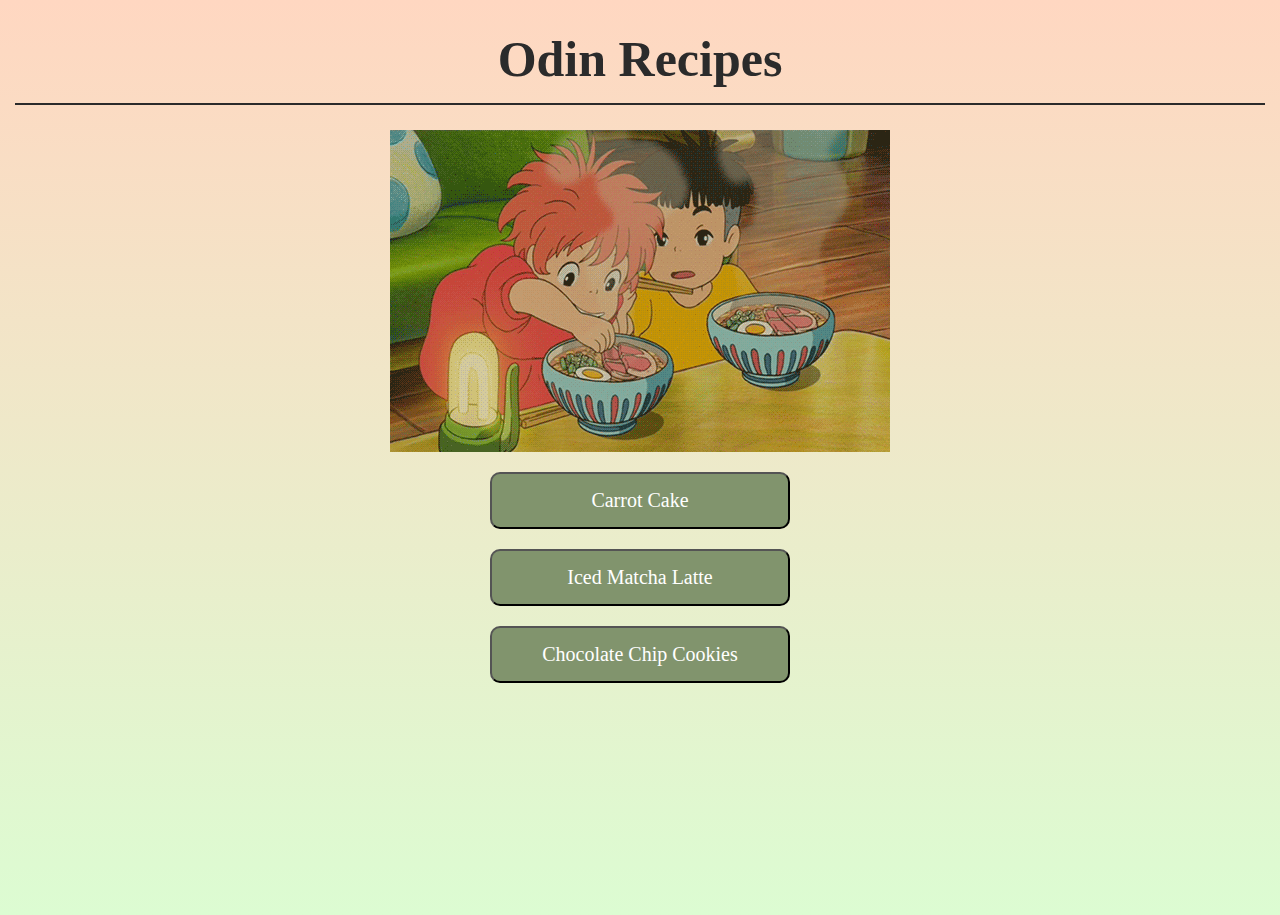
<file: index.html>
<!DOCTYPE html>
<html lang="en">

<head>
    <meta charset="UTF-8">
    <meta name="viewport" content="width=device-width, initial-scale=1.0">
    <title>Odin Recipes</title>
    <link rel="stylesheet" href="styles.css">
</head>

<body>
    
    <h1>Odin Recipes</h1>

    <img src="images/ponyofood.gif" alt="ponyo eating ramen">

<div>
    <p><a class="carrotcake" href="recipes/carrot-cake.html"><button class="cake-link">Carrot Cake</button></a>
    <p><a class="matcha" href="recipes/iced-matcha-latte.html"><button class="matcha-link">Iced Matcha Latte</button></a>
    <p><a class="cookies" href="recipes/chocolate-chip-cookies.html"><button class="cookies-link">Chocolate Chip Cookies</button></a>
</div>

</body>

</html>
</file>
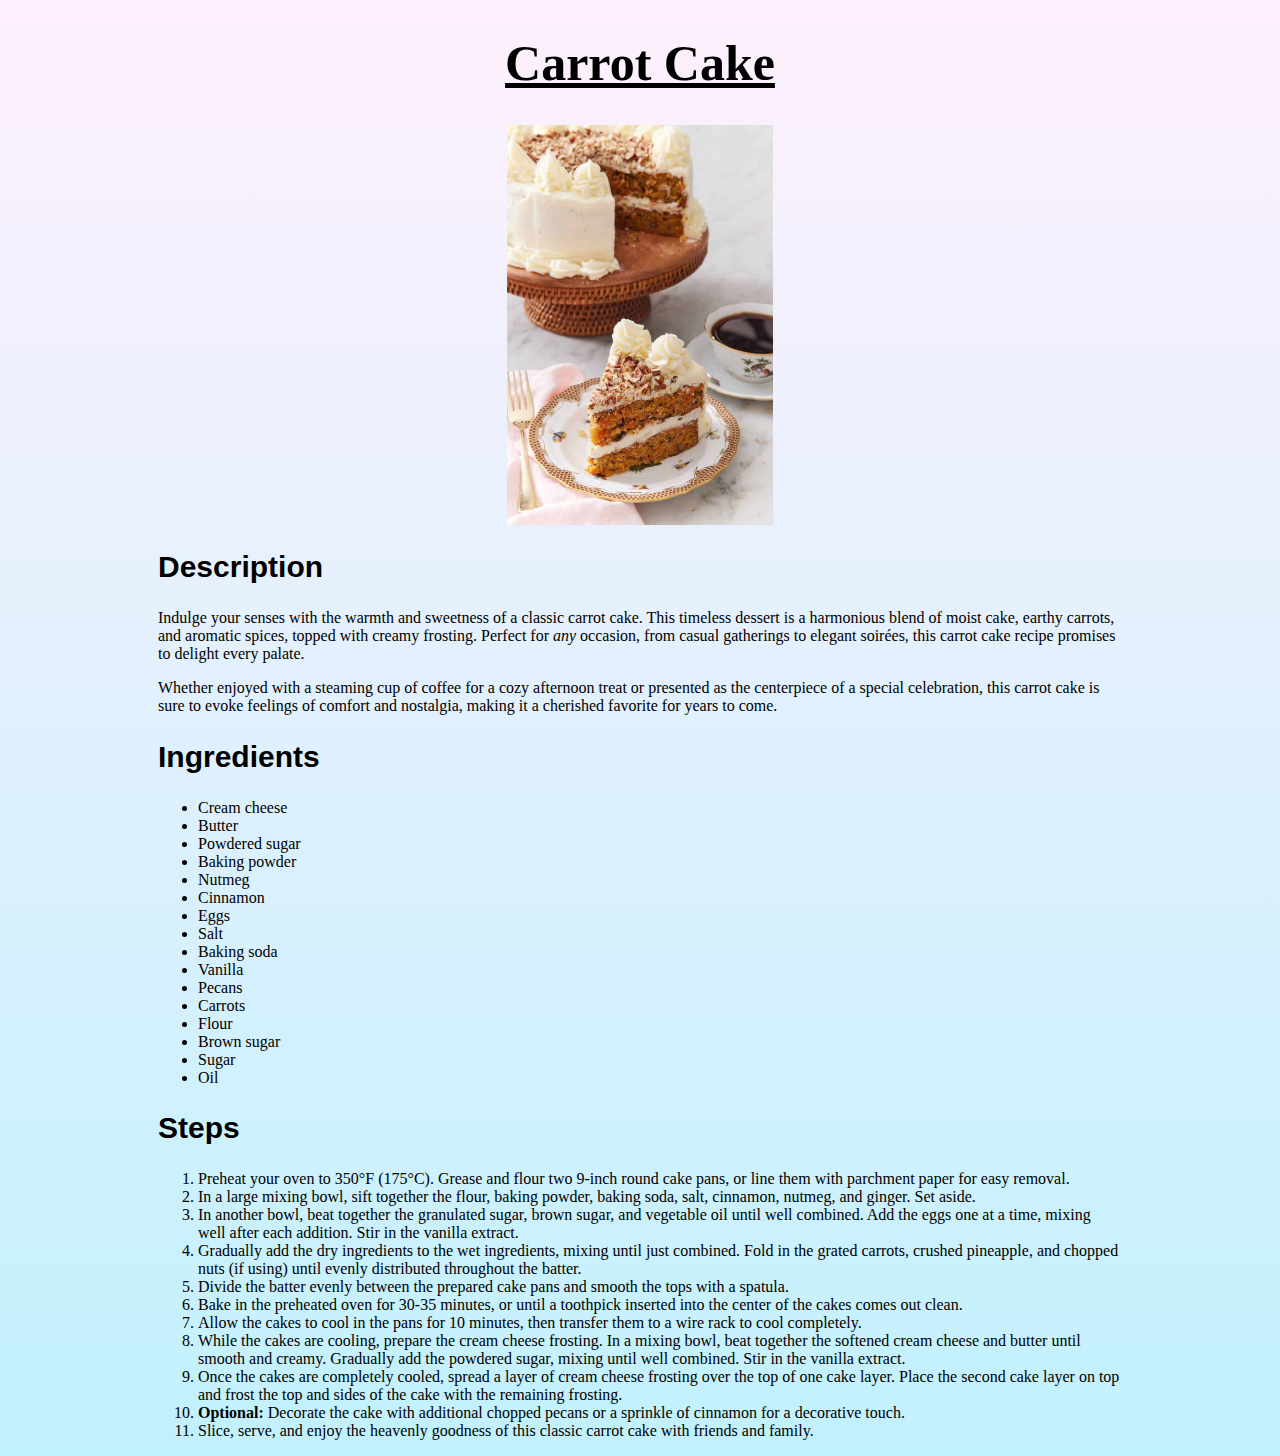
<file: recipes/carrot-cake.html>
<!DOCTYPE html>
<html lang="en">

<head>
    <meta charset="UTF-8">
    <meta name="viewport" content="width=device-width, initial-scale=1.0">
    <title>Carrot Cake</title>
    <link rel="stylesheet" href="styles.css">
</head>

<body>

    <h1>Carrot Cake</h1>
    <img src="../images/carrotcake.jpg" alt="Carrot cake with pecans" height="400">

<div class="info">

    <h2>Description</h2>

    <p>Indulge your senses with the warmth and sweetness of a classic carrot cake. This timeless dessert is a harmonious blend of moist cake, earthy carrots, and aromatic spices, topped with creamy frosting. Perfect for <em>any</em> occasion, from casual gatherings to elegant soirées, this carrot cake recipe promises to delight every palate.</p>

    <p>Whether enjoyed with a steaming cup of coffee for a cozy afternoon treat or presented as the centerpiece of a special celebration, this carrot cake is sure to evoke feelings of comfort and nostalgia, making it a cherished favorite for years to come.</p>

    <h2>Ingredients</h2>

    <p> 
        <ul>
            <li>Cream cheese</li>
            <li>Butter</li>
            <li>Powdered sugar</li>
            <li>Baking powder</li>
            <li>Nutmeg</li>
            <li>Cinnamon</li>
            <li>Eggs</li>
            <li>Salt</li>
            <li>Baking soda</li>
            <li>Vanilla</li>
            <li>Pecans</li>
            <li>Carrots</li>
            <li>Flour</li>
            <li>Brown sugar</li>
            <li>Sugar</li>
            <li>Oil</li>
        </ul>
    </p>

    <h2>Steps</h2>

    <p>
        <ol>
            <li>Preheat your oven to 350°F (175°C). Grease and flour two 9-inch round cake pans, or line them with parchment paper for easy removal.</li>
            <li>In a large mixing bowl, sift together the flour, baking powder, baking soda, salt, cinnamon, nutmeg, and ginger. Set aside.</li>
            <li>In another bowl, beat together the granulated sugar, brown sugar, and vegetable oil until well combined. Add the eggs one at a time, mixing well after each addition. Stir in the vanilla extract.</li>
            <li>Gradually add the dry ingredients to the wet ingredients, mixing until just combined. Fold in the grated carrots, crushed pineapple, and chopped nuts (if using) until evenly distributed throughout the batter.</li>
            <li>Divide the batter evenly between the prepared cake pans and smooth the tops with a spatula.</li>
            <li>Bake in the preheated oven for 30-35 minutes, or until a toothpick inserted into the center of the cakes comes out clean.</li>
            <li>Allow the cakes to cool in the pans for 10 minutes, then transfer them to a wire rack to cool completely.</li>
            <li>While the cakes are cooling, prepare the cream cheese frosting. In a mixing bowl, beat together the softened cream cheese and butter until smooth and creamy. Gradually add the powdered sugar, mixing until well combined. Stir in the vanilla extract.</li>
            <li>Once the cakes are completely cooled, spread a layer of cream cheese frosting over the top of one cake layer. Place the second cake layer on top and frost the top and sides of the cake with the remaining frosting.</li>
            <li><strong>Optional:</strong> Decorate the cake with additional chopped pecans or a sprinkle of cinnamon for a decorative touch.</li>
            <li>Slice, serve, and enjoy the heavenly goodness of this classic carrot cake with friends and family.</li>
        </ol>
    </p>

</div>

</body>

</html>
</file>
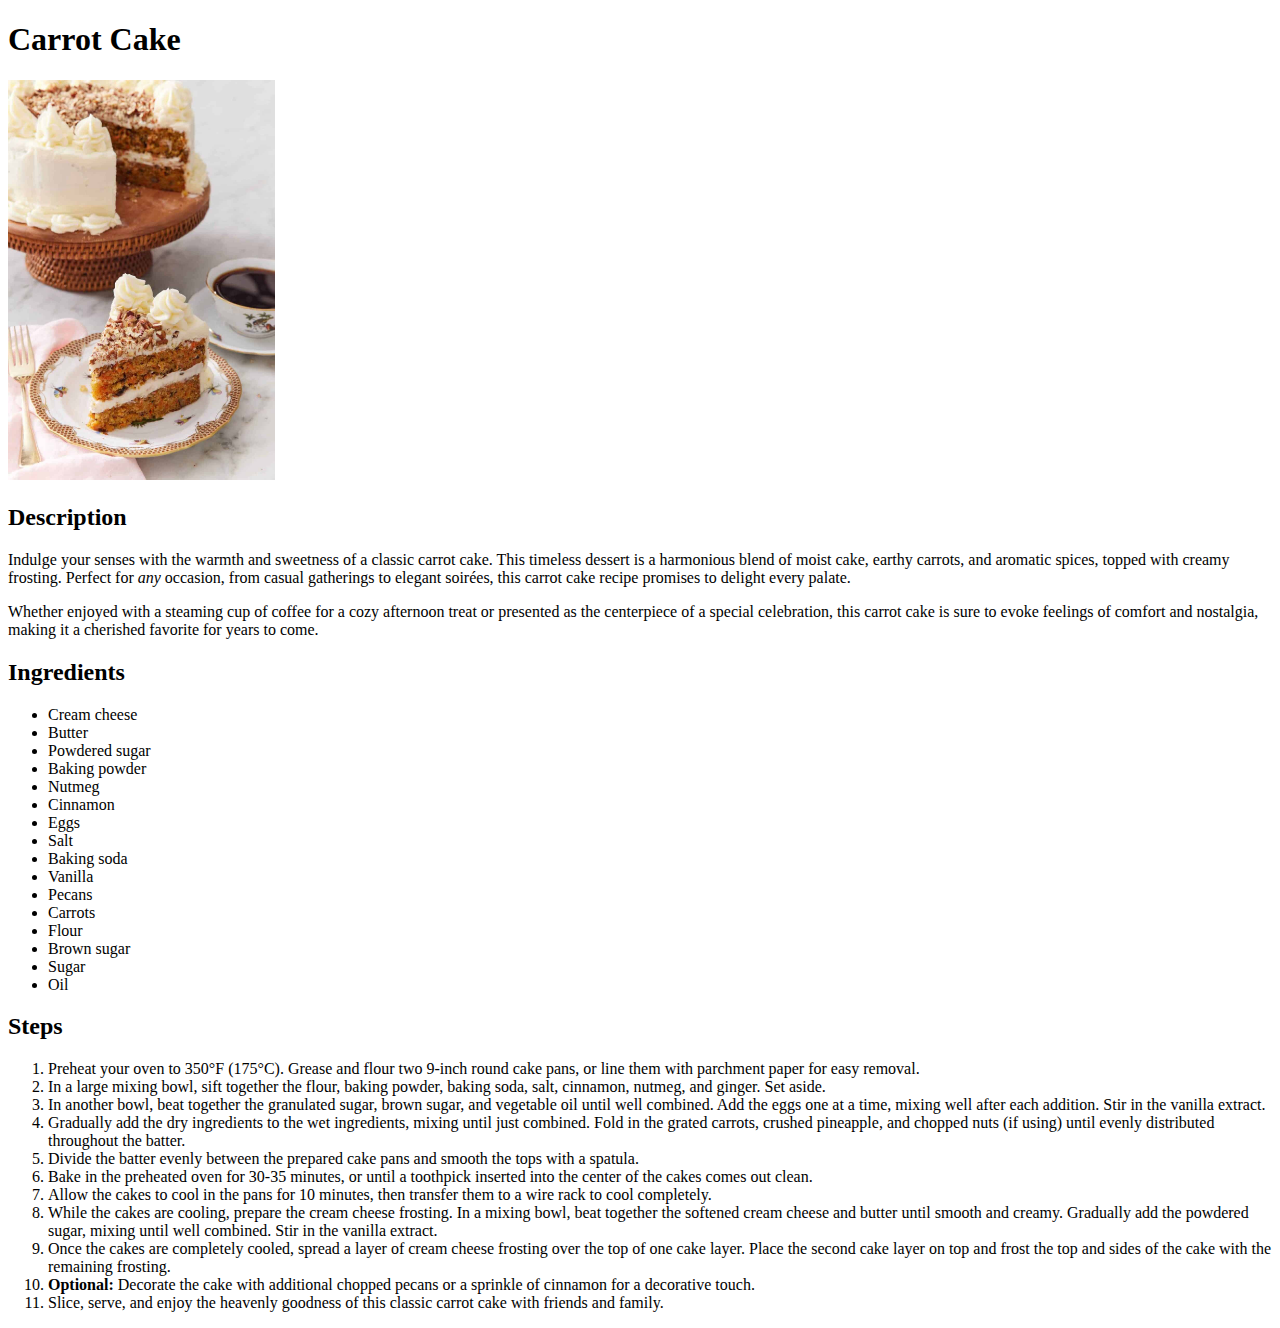
<file: recipes/carrotcake.html>
<!DOCTYPE html>
<html lang="en">

<head>
    <meta charset="UTF-8">
    <meta name="viewport" content="width=device-width, initial-scale=1.0">
    <title>Carrot Cake</title>
</head>

<body>
    
    <h1>Carrot Cake</h1>
    <img src="../images/carrotcake.jpg" alt="Carrot cake with pecans" height="400">

    <h2>Description</h2>

    <p>Indulge your senses with the warmth and sweetness of a classic carrot cake. This timeless dessert is a harmonious blend of moist cake, earthy carrots, and aromatic spices, topped with creamy frosting. Perfect for <em>any</em> occasion, from casual gatherings to elegant soirées, this carrot cake recipe promises to delight every palate.</p>

    <p>Whether enjoyed with a steaming cup of coffee for a cozy afternoon treat or presented as the centerpiece of a special celebration, this carrot cake is sure to evoke feelings of comfort and nostalgia, making it a cherished favorite for years to come.</p>

    <h2>Ingredients</h2>

    <p> 
        <ul>
            <li>Cream cheese</li>
            <li>Butter</li>
            <li>Powdered sugar</li>
            <li>Baking powder</li>
            <li>Nutmeg</li>
            <li>Cinnamon</li>
            <li>Eggs</li>
            <li>Salt</li>
            <li>Baking soda</li>
            <li>Vanilla</li>
            <li>Pecans</li>
            <li>Carrots</li>
            <li>Flour</li>
            <li>Brown sugar</li>
            <li>Sugar</li>
            <li>Oil</li>
        </ul>
    </p>

    <h2>Steps</h2>

    <p>
        <ol>
            <li>Preheat your oven to 350°F (175°C). Grease and flour two 9-inch round cake pans, or line them with parchment paper for easy removal.</li>
            <li>In a large mixing bowl, sift together the flour, baking powder, baking soda, salt, cinnamon, nutmeg, and ginger. Set aside.</li>
            <li>In another bowl, beat together the granulated sugar, brown sugar, and vegetable oil until well combined. Add the eggs one at a time, mixing well after each addition. Stir in the vanilla extract.</li>
            <li>Gradually add the dry ingredients to the wet ingredients, mixing until just combined. Fold in the grated carrots, crushed pineapple, and chopped nuts (if using) until evenly distributed throughout the batter.</li>
            <li>Divide the batter evenly between the prepared cake pans and smooth the tops with a spatula.</li>
            <li>Bake in the preheated oven for 30-35 minutes, or until a toothpick inserted into the center of the cakes comes out clean.</li>
            <li>Allow the cakes to cool in the pans for 10 minutes, then transfer them to a wire rack to cool completely.</li>
            <li>While the cakes are cooling, prepare the cream cheese frosting. In a mixing bowl, beat together the softened cream cheese and butter until smooth and creamy. Gradually add the powdered sugar, mixing until well combined. Stir in the vanilla extract.</li>
            <li>Once the cakes are completely cooled, spread a layer of cream cheese frosting over the top of one cake layer. Place the second cake layer on top and frost the top and sides of the cake with the remaining frosting.</li>
            <li><strong>Optional:</strong> Decorate the cake with additional chopped pecans or a sprinkle of cinnamon for a decorative touch.</li>
            <li>Slice, serve, and enjoy the heavenly goodness of this classic carrot cake with friends and family.</li>
        </ol>
    </p>

</body>

</html>
</file>
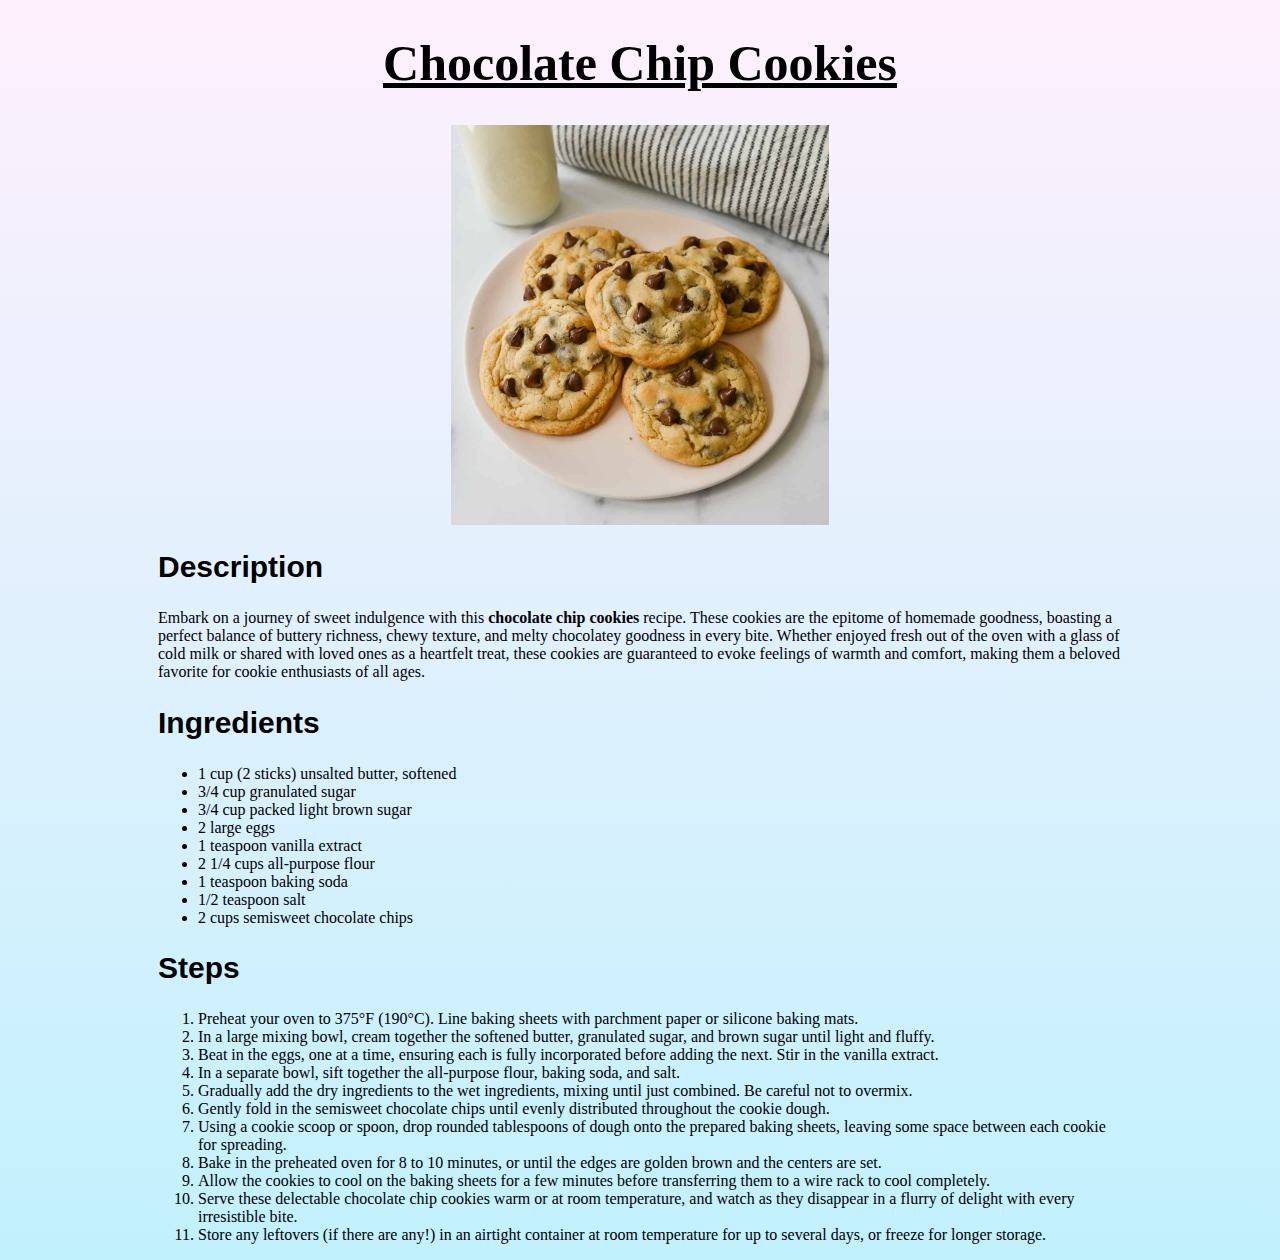
<file: recipes/chocolate-chip-cookies.html>
<!DOCTYPE html>
<html lang="en">
<head>
    <meta charset="UTF-8">
    <meta name="viewport" content="width=device-width, initial-scale=1.0">
    <title>Document</title>
    <link rel="stylesheet" href="styles.css">
</head>

<body>
    
    <h1>Chocolate Chip Cookies</h1>
    <img src="../images/chocolatechipcookies.jpg" alt="a plate of chocolate chip cookies" height="400">

<div class="info">

    <h2>Description</h2>

    <p>Embark on a journey of sweet indulgence with this <strong>chocolate chip cookies</strong> recipe. These cookies are the epitome of homemade goodness, boasting a perfect balance of buttery richness, chewy texture, and melty chocolatey goodness in every bite. Whether enjoyed fresh out of the oven with a glass of cold milk or shared with loved ones as a heartfelt treat, these cookies are guaranteed to evoke feelings of warmth and comfort, making them a beloved favorite for cookie enthusiasts of all ages.</p>

    <h2>Ingredients</h2>

    <ul>
        <li>1 cup (2 sticks) unsalted butter, softened</li>
        <li>3/4 cup granulated sugar</li>
        <li>3/4 cup packed light brown sugar</li>
        <li>2 large eggs</li>
        <li>1 teaspoon vanilla extract</li>
        <li>2 1/4 cups all-purpose flour</li>
        <li>1 teaspoon baking soda</li>
        <li>1/2 teaspoon salt</li>
        <li>2 cups semisweet chocolate chips</li>
    </ul>

    <h2>Steps</h2>

    <ol>
        <li>Preheat your oven to 375°F (190°C). Line baking sheets with parchment paper or silicone baking mats.</li>
        <li>In a large mixing bowl, cream together the softened butter, granulated sugar, and brown sugar until light and fluffy.</li>
        <li>Beat in the eggs, one at a time, ensuring each is fully incorporated before adding the next. Stir in the vanilla extract.</li>
        <li>In a separate bowl, sift together the all-purpose flour, baking soda, and salt.</li>
        <li>Gradually add the dry ingredients to the wet ingredients, mixing until just combined. Be careful not to overmix.</li>
        <li>Gently fold in the semisweet chocolate chips until evenly distributed throughout the cookie dough.</li>
        <li>Using a cookie scoop or spoon, drop rounded tablespoons of dough onto the prepared baking sheets, leaving some space between each cookie for spreading.</li>
        <li>Bake in the preheated oven for 8 to 10 minutes, or until the edges are golden brown and the centers are set.</li>
        <li>Allow the cookies to cool on the baking sheets for a few minutes before transferring them to a wire rack to cool completely.</li>
        <li>Serve these delectable chocolate chip cookies warm or at room temperature, and watch as they disappear in a flurry of delight with every irresistible bite.</li>
        <li>Store any leftovers (if there are any!) in an airtight container at room temperature for up to several days, or freeze for longer storage.</li>
    </ol>

</div>

</body>

</html>
</file>
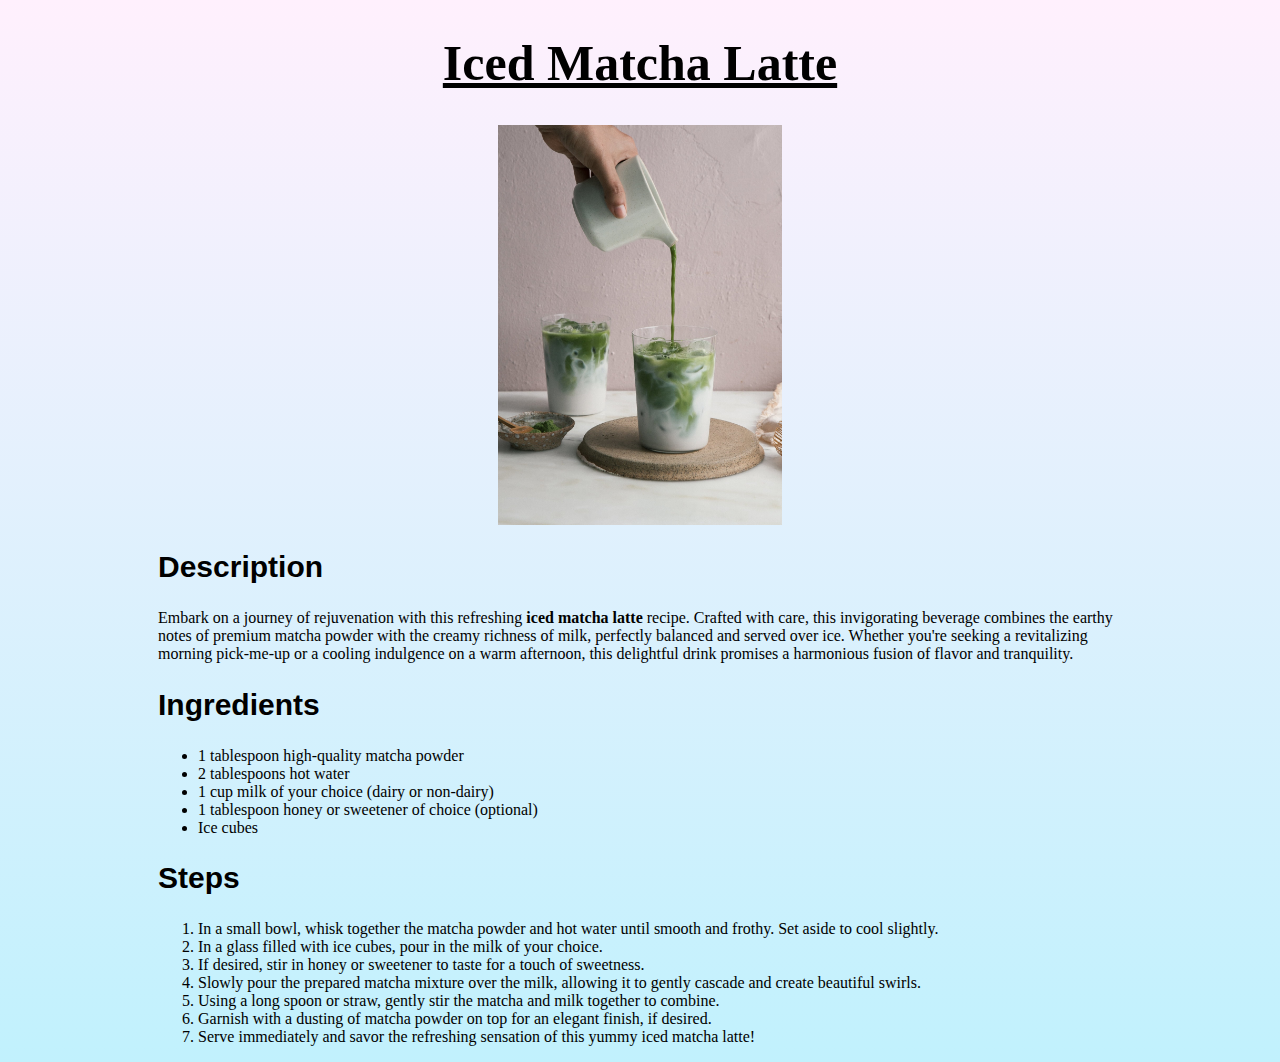
<file: recipes/iced-matcha-latte.html>
<!DOCTYPE html>
<html lang="en">
<head>
    <meta charset="UTF-8">
    <meta name="viewport" content="width=device-width, initial-scale=1.0">
    <title>Document</title>
    <link rel="stylesheet" href="styles.css">
</head>

<body>

    <h1>Iced Matcha Latte</h1>
    <img src="../images/icedmatchalatte.jpg" alt="iced matcha latte being poured" height="400">

<div class="info">

    <h2>Description</h2>
    
    <p>Embark on a journey of rejuvenation with this refreshing <strong>iced matcha latte</strong> recipe. Crafted with care, this invigorating beverage combines the earthy notes of premium matcha powder with the creamy richness of milk, perfectly balanced and served over ice. Whether you're seeking a revitalizing morning pick-me-up or a cooling indulgence on a warm afternoon, this delightful drink promises a harmonious fusion of flavor and tranquility.</p>

    <h2>Ingredients</h2>

    <ul>
        <li>1 tablespoon high-quality matcha powder</li>
        <li>2 tablespoons hot water</li>
        <li>1 cup milk of your choice (dairy or non-dairy)</li>
        <li>1 tablespoon honey or sweetener of choice (optional)</li>
        <li>Ice cubes</li>
    </ul>

    <h2>Steps</h2>

    <ol>
        <li>In a small bowl, whisk together the matcha powder and hot water until smooth and frothy. Set aside to cool slightly.</li>
        <li>In a glass filled with ice cubes, pour in the milk of your choice.</li>
        <li>If desired, stir in honey or sweetener to taste for a touch of sweetness.</li>
        <li>Slowly pour the prepared matcha mixture over the milk, allowing it to gently cascade and create beautiful swirls.</li>
        <li>Using a long spoon or straw, gently stir the matcha and milk together to combine.</li>
        <li>Garnish with a dusting of matcha powder on top for an elegant finish, if desired.</li>
        <li>Serve immediately and savor the refreshing sensation of this yummy iced matcha latte!</li>
    </ol>

</div>

</body>

</html>
</file>
<file: styles.css>
* {
    margin: 0;
    padding: 0;
    box-sizing: border-box;
}

h1 {
    text-align: center;
    font-family: Georgia, 'Times New Roman', Times, serif;
    font-size: 50px;
    margin: 15px;
    padding: 15px;
    color: rgb(43, 43, 43);
    border-bottom: 2px solid rgb(43, 43, 43);
}

img {
    display: block;
    margin-left: auto;
    margin-right: auto;
    margin-top: 25px;
}

.cake-link, 
.matcha-link,
.cookies-link {
    font-family:'Times New Roman', Times, serif;
    font-size: 20px;
    text-align: center;
    background-color:rgb(129, 148, 109);
    color: white;
    display: block;
    width: 300px;
    margin: 0 auto;
    padding: 15px;
    border-radius: 10px;
}

.cake-link {
    margin-top: 20px;
    margin-bottom: 20px;
}

.matcha-link {
    margin-bottom: 20px;
}

.cake-link:hover,
.matcha-link:hover,
.cookies-link:hover {
    background-color: darkolivegreen;
}

a {
    text-decoration: none;
}

body {
    background: linear-gradient(180deg, #ffd7c1, rgb(220, 252, 210));
    height: 100vh;
}
</file>
<file: recipes/styles.css>
h1 {
    text-align: center;
    font-family:Georgia, 'Times New Roman', Times, serif;
    font-size: 50px;
    text-decoration: underline;
}

img {
    display: block;
    margin-left: auto;
    margin-right: auto;
}

.info {
    display: block;
    text-align: left;
    padding-left: 150px;
    padding-right: 150px;
}

h2 {
    font-size: 30px;
    font-family:'Lucida Sans', 'Lucida Sans Regular', 'Lucida Grande', 'Lucida Sans Unicode', Geneva, Verdana, sans-serif
}

body {
    background: linear-gradient(180deg, #fff0fd, #c1f1fd)
}
</file>
